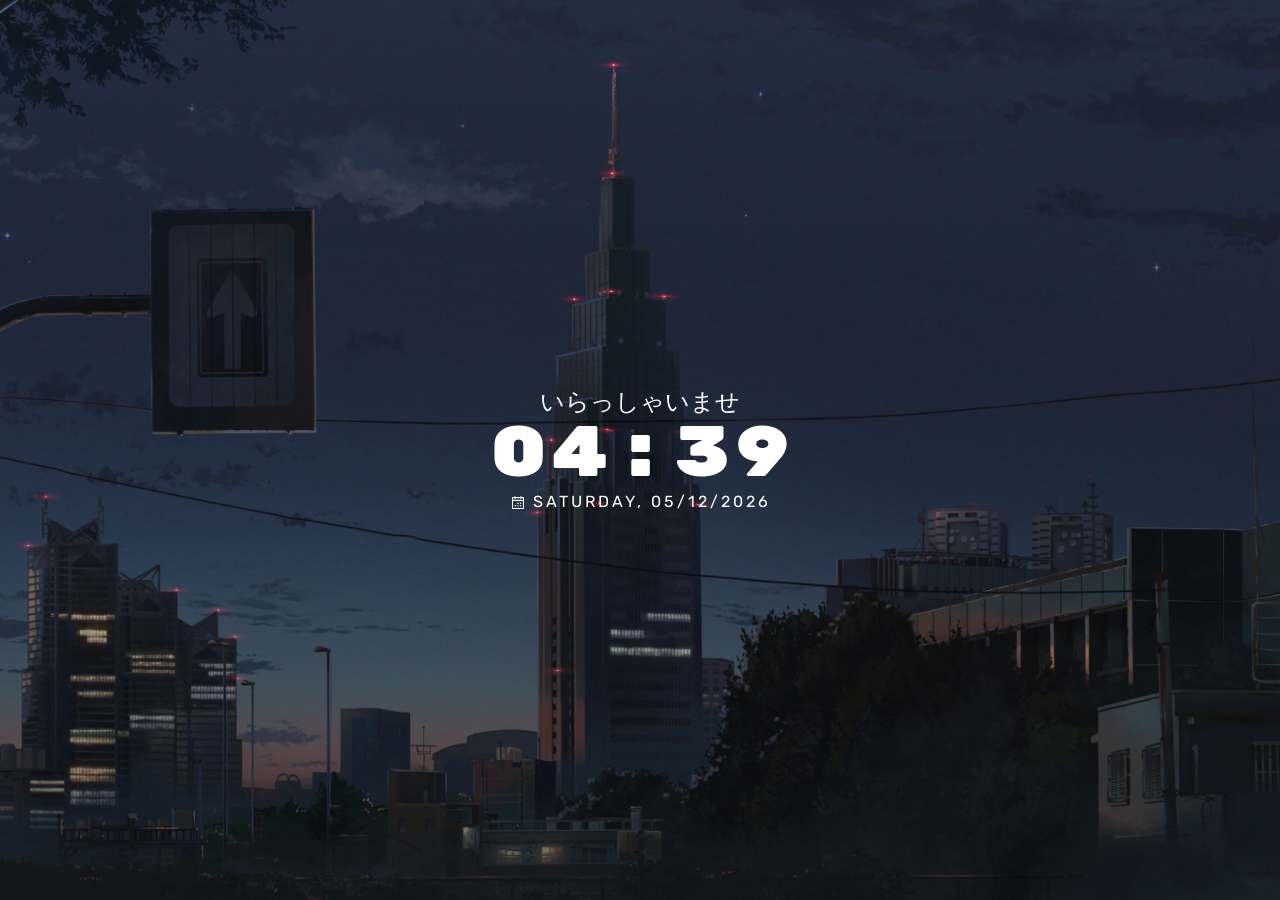
<file: index.html>
<!doctype html>
<html lang="en">
  <head>
    <meta charset="UTF-8" />
    <meta name="viewport" content="width=device-width, initial-scale=1.0" />
    <title>@hanzjefferson - GitHub Page</title>
    <script type="module" crossorigin src="./assets/index-CH2sI3JD.js"></script>
    <link rel="stylesheet" crossorigin href="./assets/index-BAwKX6aI.css">
  </head>
  <body>
    <div id="root"></div>
  </body>
</html>
</file>
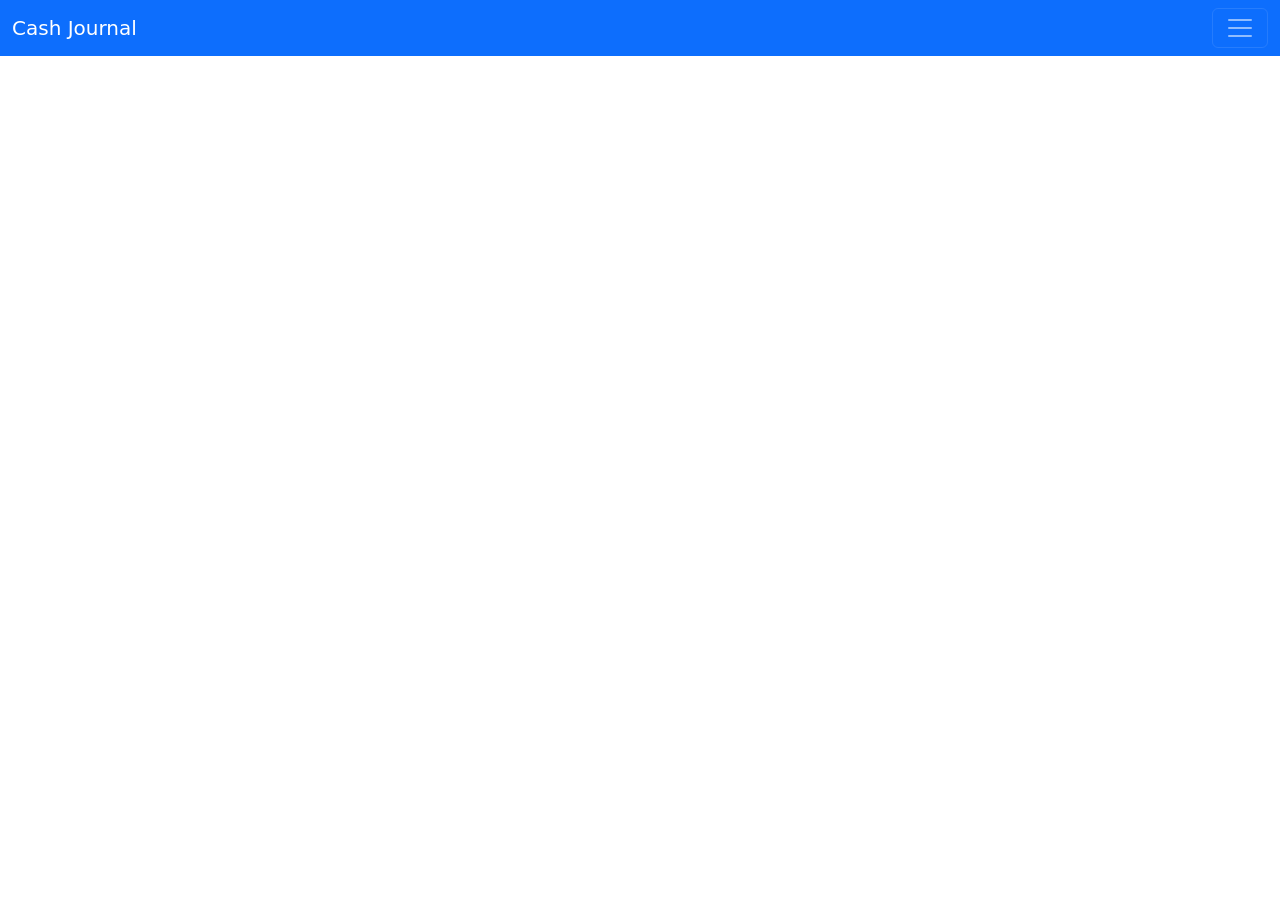
<file: bendahara_xl/journal.html>
<!DOCTYPE html>
<html lang="en">
<head>
  <meta charset="UTF-8">
  <meta http-equiv="X-UA-Compatible" content="IE=edge">
  <meta name="viewport" content="width=device-width, initial-scale=1.0">
  <title>Manajemen Kas - Kelas X-L</title>

  <link href="bootstrap/css/bootstrap.css" rel="stylesheet"/>
  <script defer src="bootstrap/js/bootstrap.js"></script>
</head>
<body>
  <nav class="navbar bg-primary" data-bs-theme="dark">
    <div class="container-fluid">
      <a class="navbar-brand fw-medium" href="#">Cash Journal</a>
      <button class="navbar-toggler" type="button" data-bs-toggle="collapse" data-bs-target="#navbarNavDropdown" aria-controls="navbarNavDropdown" aria-expanded="false" aria-label="Toggle navigation">
        <span class="navbar-toggler-icon"></span>
      </button>
    </div>
  </nav>


</body>
</html>
</file>
<file: assets/index-BAwKX6aI.css>
@import"https://fonts.googleapis.com/css2?family=Rubik:ital,wght@0,300..900;1,300..900&display=swap";@import"https://fonts.googleapis.com/css2?family=Rubik+Mono+One&display=swap";.wallpaper{height:100vh;width:100vw;position:relative;color:#fff;overflow:hidden;z-index:-1;background-image:linear-gradient(#0000,#00000080),url(/assets/wallpaper-B4i6lM-I.jpg);background-size:cover;background-repeat:no-repeat;background-attachment:fixed;background-position:center}.rain-drop{position:absolute;pointer-events:none;bottom:100%;width:1px;height:15%;background:linear-gradient(to bottom,#fff0,#ffffff59);animation:fall linear infinite}@keyframes fall{0%{transform:translateY(0);opacity:1}75%{transform:translateY(100vh);opacity:0}to{transform:translateY(130vh)}}*,:before,:after{box-sizing:border-box;border-width:0;border-style:solid;border-color:#e5e7eb}:before,:after{--tw-content: ""}html,:host{line-height:1.5;-webkit-text-size-adjust:100%;-moz-tab-size:4;-o-tab-size:4;tab-size:4;font-family:ui-sans-serif,system-ui,sans-serif,"Apple Color Emoji","Segoe UI Emoji",Segoe UI Symbol,"Noto Color Emoji";font-feature-settings:normal;font-variation-settings:normal;-webkit-tap-highlight-color:transparent}body{margin:0;line-height:inherit}hr{height:0;color:inherit;border-top-width:1px}abbr:where([title]){-webkit-text-decoration:underline dotted;text-decoration:underline dotted}h1,h2,h3,h4,h5,h6{font-size:inherit;font-weight:inherit}a{color:inherit;text-decoration:inherit}b,strong{font-weight:bolder}code,kbd,samp,pre{font-family:ui-monospace,SFMono-Regular,Menlo,Monaco,Consolas,Liberation Mono,Courier New,monospace;font-feature-settings:normal;font-variation-settings:normal;font-size:1em}small{font-size:80%}sub,sup{font-size:75%;line-height:0;position:relative;vertical-align:baseline}sub{bottom:-.25em}sup{top:-.5em}table{text-indent:0;border-color:inherit;border-collapse:collapse}button,input,optgroup,select,textarea{font-family:inherit;font-feature-settings:inherit;font-variation-settings:inherit;font-size:100%;font-weight:inherit;line-height:inherit;letter-spacing:inherit;color:inherit;margin:0;padding:0}button,select{text-transform:none}button,input:where([type=button]),input:where([type=reset]),input:where([type=submit]){-webkit-appearance:button;background-color:transparent;background-image:none}:-moz-focusring{outline:auto}:-moz-ui-invalid{box-shadow:none}progress{vertical-align:baseline}::-webkit-inner-spin-button,::-webkit-outer-spin-button{height:auto}[type=search]{-webkit-appearance:textfield;outline-offset:-2px}::-webkit-search-decoration{-webkit-appearance:none}::-webkit-file-upload-button{-webkit-appearance:button;font:inherit}summary{display:list-item}blockquote,dl,dd,h1,h2,h3,h4,h5,h6,hr,figure,p,pre{margin:0}fieldset{margin:0;padding:0}legend{padding:0}ol,ul,menu{list-style:none;margin:0;padding:0}dialog{padding:0}textarea{resize:vertical}input::-moz-placeholder,textarea::-moz-placeholder{opacity:1;color:#9ca3af}input::placeholder,textarea::placeholder{opacity:1;color:#9ca3af}button,[role=button]{cursor:pointer}:disabled{cursor:default}img,svg,video,canvas,audio,iframe,embed,object{display:block;vertical-align:middle}img,video{max-width:100%;height:auto}[hidden]{display:none}:root,[data-theme]{background-color:var(--fallback-b1,oklch(var(--b1)/1));color:var(--fallback-bc,oklch(var(--bc)/1))}@supports not (color: oklch(0% 0 0)){:root{color-scheme:light;--fallback-p: #491eff;--fallback-pc: #d4dbff;--fallback-s: #ff41c7;--fallback-sc: #fff9fc;--fallback-a: #00cfbd;--fallback-ac: #00100d;--fallback-n: #2b3440;--fallback-nc: #d7dde4;--fallback-b1: #ffffff;--fallback-b2: #e5e6e6;--fallback-b3: #e5e6e6;--fallback-bc: #1f2937;--fallback-in: #00b3f0;--fallback-inc: #000000;--fallback-su: #00ca92;--fallback-suc: #000000;--fallback-wa: #ffc22d;--fallback-wac: #000000;--fallback-er: #ff6f70;--fallback-erc: #000000}@media (prefers-color-scheme: dark){:root{color-scheme:dark;--fallback-p: #7582ff;--fallback-pc: #050617;--fallback-s: #ff71cf;--fallback-sc: #190211;--fallback-a: #00c7b5;--fallback-ac: #000e0c;--fallback-n: #2a323c;--fallback-nc: #a6adbb;--fallback-b1: #1d232a;--fallback-b2: #191e24;--fallback-b3: #15191e;--fallback-bc: #a6adbb;--fallback-in: #00b3f0;--fallback-inc: #000000;--fallback-su: #00ca92;--fallback-suc: #000000;--fallback-wa: #ffc22d;--fallback-wac: #000000;--fallback-er: #ff6f70;--fallback-erc: #000000}}}html{-webkit-tap-highlight-color:transparent}*{scrollbar-color:color-mix(in oklch,currentColor 35%,transparent) transparent}*:hover{scrollbar-color:color-mix(in oklch,currentColor 60%,transparent) transparent}:root{color-scheme:light;--in: 72.06% .191 231.6;--su: 64.8% .15 160;--wa: 84.71% .199 83.87;--er: 71.76% .221 22.18;--pc: 89.824% .06192 275.75;--ac: 15.352% .0368 183.61;--inc: 0% 0 0;--suc: 0% 0 0;--wac: 0% 0 0;--erc: 0% 0 0;--rounded-box: 1rem;--rounded-btn: .5rem;--rounded-badge: 1.9rem;--animation-btn: .25s;--animation-input: .2s;--btn-focus-scale: .95;--border-btn: 1px;--tab-border: 1px;--tab-radius: .5rem;--p: 49.12% .3096 275.75;--s: 69.71% .329 342.55;--sc: 98.71% .0106 342.55;--a: 76.76% .184 183.61;--n: 32.1785% .02476 255.701624;--nc: 89.4994% .011585 252.096176;--b1: 100% 0 0;--b2: 96.1151% 0 0;--b3: 92.4169% .00108 197.137559;--bc: 27.8078% .029596 256.847952}@media (prefers-color-scheme: dark){:root{color-scheme:dark;--in: 72.06% .191 231.6;--su: 64.8% .15 160;--wa: 84.71% .199 83.87;--er: 71.76% .221 22.18;--pc: 13.138% .0392 275.75;--sc: 14.96% .052 342.55;--ac: 14.902% .0334 183.61;--inc: 0% 0 0;--suc: 0% 0 0;--wac: 0% 0 0;--erc: 0% 0 0;--rounded-box: 1rem;--rounded-btn: .5rem;--rounded-badge: 1.9rem;--animation-btn: .25s;--animation-input: .2s;--btn-focus-scale: .95;--border-btn: 1px;--tab-border: 1px;--tab-radius: .5rem;--p: 65.69% .196 275.75;--s: 74.8% .26 342.55;--a: 74.51% .167 183.61;--n: 31.3815% .021108 254.139175;--nc: 74.6477% .0216 264.435964;--b1: 25.3267% .015896 252.417568;--b2: 23.2607% .013807 253.100675;--b3: 21.1484% .01165 254.087939;--bc: 74.6477% .0216 264.435964}}[data-theme=light]{color-scheme:light;--in: 72.06% .191 231.6;--su: 64.8% .15 160;--wa: 84.71% .199 83.87;--er: 71.76% .221 22.18;--pc: 89.824% .06192 275.75;--ac: 15.352% .0368 183.61;--inc: 0% 0 0;--suc: 0% 0 0;--wac: 0% 0 0;--erc: 0% 0 0;--rounded-box: 1rem;--rounded-btn: .5rem;--rounded-badge: 1.9rem;--animation-btn: .25s;--animation-input: .2s;--btn-focus-scale: .95;--border-btn: 1px;--tab-border: 1px;--tab-radius: .5rem;--p: 49.12% .3096 275.75;--s: 69.71% .329 342.55;--sc: 98.71% .0106 342.55;--a: 76.76% .184 183.61;--n: 32.1785% .02476 255.701624;--nc: 89.4994% .011585 252.096176;--b1: 100% 0 0;--b2: 96.1151% 0 0;--b3: 92.4169% .00108 197.137559;--bc: 27.8078% .029596 256.847952}[data-theme=dark]{color-scheme:dark;--in: 72.06% .191 231.6;--su: 64.8% .15 160;--wa: 84.71% .199 83.87;--er: 71.76% .221 22.18;--pc: 13.138% .0392 275.75;--sc: 14.96% .052 342.55;--ac: 14.902% .0334 183.61;--inc: 0% 0 0;--suc: 0% 0 0;--wac: 0% 0 0;--erc: 0% 0 0;--rounded-box: 1rem;--rounded-btn: .5rem;--rounded-badge: 1.9rem;--animation-btn: .25s;--animation-input: .2s;--btn-focus-scale: .95;--border-btn: 1px;--tab-border: 1px;--tab-radius: .5rem;--p: 65.69% .196 275.75;--s: 74.8% .26 342.55;--a: 74.51% .167 183.61;--n: 31.3815% .021108 254.139175;--nc: 74.6477% .0216 264.435964;--b1: 25.3267% .015896 252.417568;--b2: 23.2607% .013807 253.100675;--b3: 21.1484% .01165 254.087939;--bc: 74.6477% .0216 264.435964}*,:before,:after{--tw-border-spacing-x: 0;--tw-border-spacing-y: 0;--tw-translate-x: 0;--tw-translate-y: 0;--tw-rotate: 0;--tw-skew-x: 0;--tw-skew-y: 0;--tw-scale-x: 1;--tw-scale-y: 1;--tw-pan-x: ;--tw-pan-y: ;--tw-pinch-zoom: ;--tw-scroll-snap-strictness: proximity;--tw-gradient-from-position: ;--tw-gradient-via-position: ;--tw-gradient-to-position: ;--tw-ordinal: ;--tw-slashed-zero: ;--tw-numeric-figure: ;--tw-numeric-spacing: ;--tw-numeric-fraction: ;--tw-ring-inset: ;--tw-ring-offset-width: 0px;--tw-ring-offset-color: #fff;--tw-ring-color: rgb(59 130 246 / .5);--tw-ring-offset-shadow: 0 0 #0000;--tw-ring-shadow: 0 0 #0000;--tw-shadow: 0 0 #0000;--tw-shadow-colored: 0 0 #0000;--tw-blur: ;--tw-brightness: ;--tw-contrast: ;--tw-grayscale: ;--tw-hue-rotate: ;--tw-invert: ;--tw-saturate: ;--tw-sepia: ;--tw-drop-shadow: ;--tw-backdrop-blur: ;--tw-backdrop-brightness: ;--tw-backdrop-contrast: ;--tw-backdrop-grayscale: ;--tw-backdrop-hue-rotate: ;--tw-backdrop-invert: ;--tw-backdrop-opacity: ;--tw-backdrop-saturate: ;--tw-backdrop-sepia: ;--tw-contain-size: ;--tw-contain-layout: ;--tw-contain-paint: ;--tw-contain-style: }::backdrop{--tw-border-spacing-x: 0;--tw-border-spacing-y: 0;--tw-translate-x: 0;--tw-translate-y: 0;--tw-rotate: 0;--tw-skew-x: 0;--tw-skew-y: 0;--tw-scale-x: 1;--tw-scale-y: 1;--tw-pan-x: ;--tw-pan-y: ;--tw-pinch-zoom: ;--tw-scroll-snap-strictness: proximity;--tw-gradient-from-position: ;--tw-gradient-via-position: ;--tw-gradient-to-position: ;--tw-ordinal: ;--tw-slashed-zero: ;--tw-numeric-figure: ;--tw-numeric-spacing: ;--tw-numeric-fraction: ;--tw-ring-inset: ;--tw-ring-offset-width: 0px;--tw-ring-offset-color: #fff;--tw-ring-color: rgb(59 130 246 / .5);--tw-ring-offset-shadow: 0 0 #0000;--tw-ring-shadow: 0 0 #0000;--tw-shadow: 0 0 #0000;--tw-shadow-colored: 0 0 #0000;--tw-blur: ;--tw-brightness: ;--tw-contrast: ;--tw-grayscale: ;--tw-hue-rotate: ;--tw-invert: ;--tw-saturate: ;--tw-sepia: ;--tw-drop-shadow: ;--tw-backdrop-blur: ;--tw-backdrop-brightness: ;--tw-backdrop-contrast: ;--tw-backdrop-grayscale: ;--tw-backdrop-hue-rotate: ;--tw-backdrop-invert: ;--tw-backdrop-opacity: ;--tw-backdrop-saturate: ;--tw-backdrop-sepia: ;--tw-contain-size: ;--tw-contain-layout: ;--tw-contain-paint: ;--tw-contain-style: }.link{cursor:pointer;text-decoration-line:underline}@keyframes button-pop{0%{transform:scale(var(--btn-focus-scale, .98))}40%{transform:scale(1.02)}to{transform:scale(1)}}@keyframes checkmark{0%{background-position-y:5px}50%{background-position-y:-2px}to{background-position-y:0}}.link:focus{outline:2px solid transparent;outline-offset:2px}.link:focus-visible{outline:2px solid currentColor;outline-offset:2px}@keyframes modal-pop{0%{opacity:0}}@keyframes progress-loading{50%{background-position-x:-115%}}@keyframes radiomark{0%{box-shadow:0 0 0 12px var(--fallback-b1,oklch(var(--b1)/1)) inset,0 0 0 12px var(--fallback-b1,oklch(var(--b1)/1)) inset}50%{box-shadow:0 0 0 3px var(--fallback-b1,oklch(var(--b1)/1)) inset,0 0 0 3px var(--fallback-b1,oklch(var(--b1)/1)) inset}to{box-shadow:0 0 0 4px var(--fallback-b1,oklch(var(--b1)/1)) inset,0 0 0 4px var(--fallback-b1,oklch(var(--b1)/1)) inset}}@keyframes rating-pop{0%{transform:translateY(-.125em)}40%{transform:translateY(-.125em)}to{transform:translateY(0)}}@keyframes skeleton{0%{background-position:150%}to{background-position:-50%}}@keyframes toast-pop{0%{transform:scale(.9);opacity:0}to{transform:scale(1);opacity:1}}.absolute{position:absolute}.block{display:block}.flex{display:flex}.h-full{height:100%}.w-full{width:100%}.flex-col{flex-direction:column}.items-center{align-items:center}.justify-center{justify-content:center}.text-center{text-align:center}.font-header{font-family:Rubik Mono One,monospace}.text-2xl{font-size:1.5rem;line-height:2rem}.text-7xl{font-size:4.5rem;line-height:1}.uppercase{text-transform:uppercase}*{-webkit-user-select:none;-moz-user-select:none;user-select:none;font-family:Rubik,sans-serif}html,body{height:100%}svg{display:inline-block}
</file>
